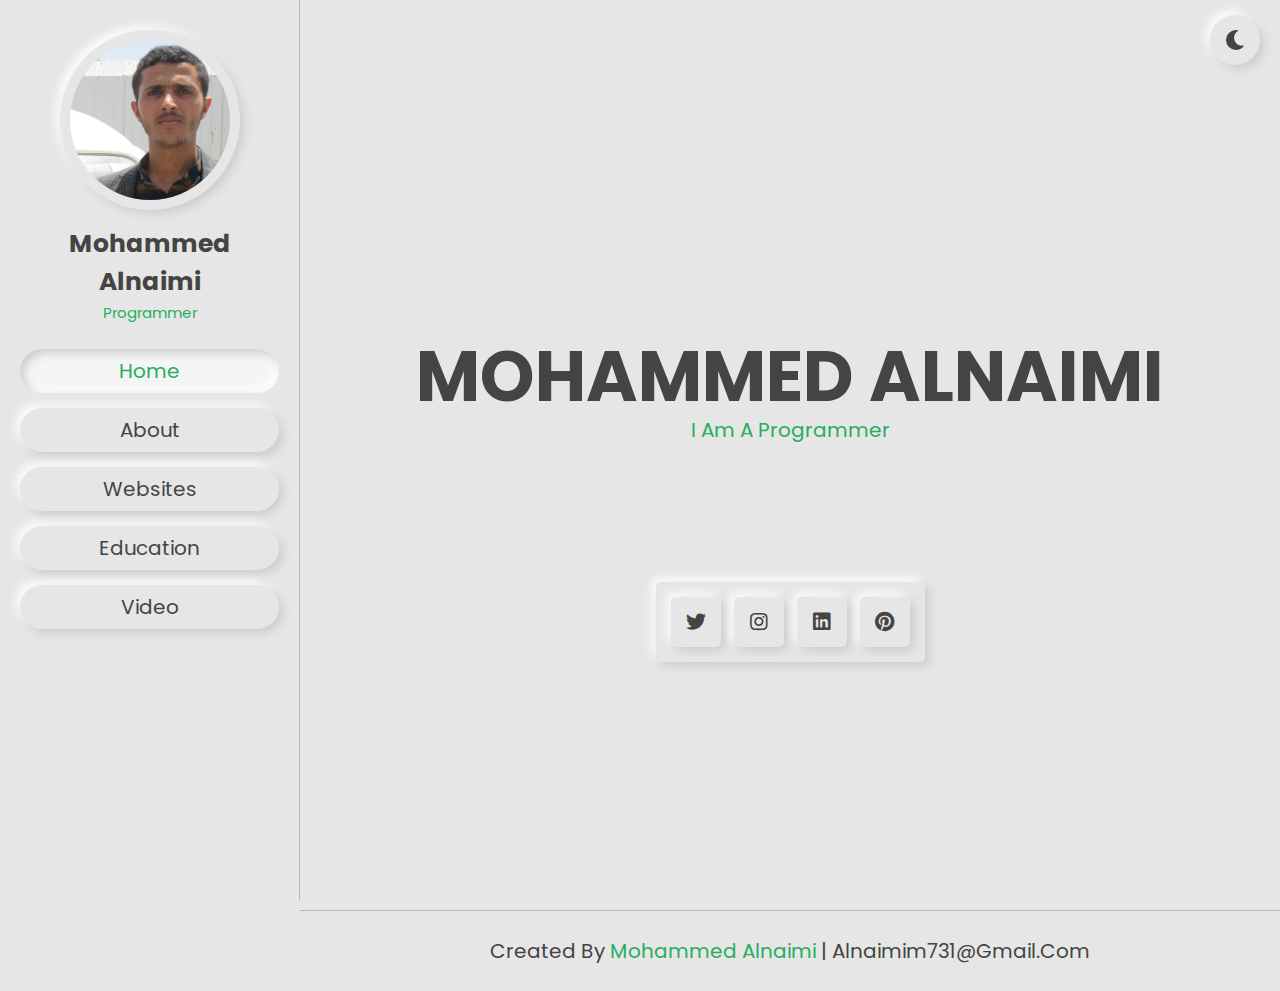
<file: index.html>
<!DOCTYPE html>
<html lang="en">

<head>
    <meta charset="UTF-8">
    <meta http-equiv="X-UA-Compatible" content="IE=edge">
    <meta name="viewport" content="width=device-width, initial-scale=1.0">
    <title>Home page</title>

    <!-- font awesome cdn link  -->
    <link rel="stylesheet" href="https://cdnjs.cloudflare.com/ajax/libs/font-awesome/5.15.4/css/all.min.css">

    <!-- custom css file link  -->
    <link rel="stylesheet" href="css/style.css">

    <!--  about file link  -->
    <link rel="stylesheet" href="D:\www\project - Copy\about.html">
    <!--  services file link  -->
    <link rel="stylesheet" href="websites.html">
    <!--  Education file link  -->
    <link rel="stylesheet" href="Education.html">
    <link rel="stylesheet" href="video.html">
</head>

<body>

    <!-- header section starts  -->

    <header class="header">

        <div class="user">
            <img src="image/mm.jpg" alt="">
            <h3>Mohammed Alnaimi</h3>
            <p>Programmer</p>
        </div>

        <nav class="navbar">
            <a class="active" href="index.html">home</a>
            <a href="about.html">about</a>
            <a href="websites.html">websites</a>
            <a href="Education.html">Education</a>
            <a href="video.html">Video</a>
        </nav>

    </header>

    <!-- header section ends -->

    <div id="menu-btn" class="fas fa-bars"></div>

    <!-- theme toggler  -->

    <div id="theme-toggler" class="fas fa-moon"></div>

    <!-- home section starts  -->

    <section class="home" id="home">

        <div class="content">
            <h3>Mohammed Alnaimi</h3>
            <p>I am a Programmer</p>
        </div><br><br>

        <div class="share">
            <a href="#" class="fab fa-twitter"></a>
            <a href="#" class="fab fa-instagram"></a>
            <a href="#" class="fab fa-linkedin"></a>
            <a href="#" class="fab fa-pinterest"></a>
        </div>

    </section>

    <!-- home section ends -->

    <div class="credits"> created by <span>Mohammed Alnaimi</span> | alnaimim731@gmail.com </div>

    <!-- custom js file link  -->
    <script src="js/script.js"></script>

</body>

</html>
</file>
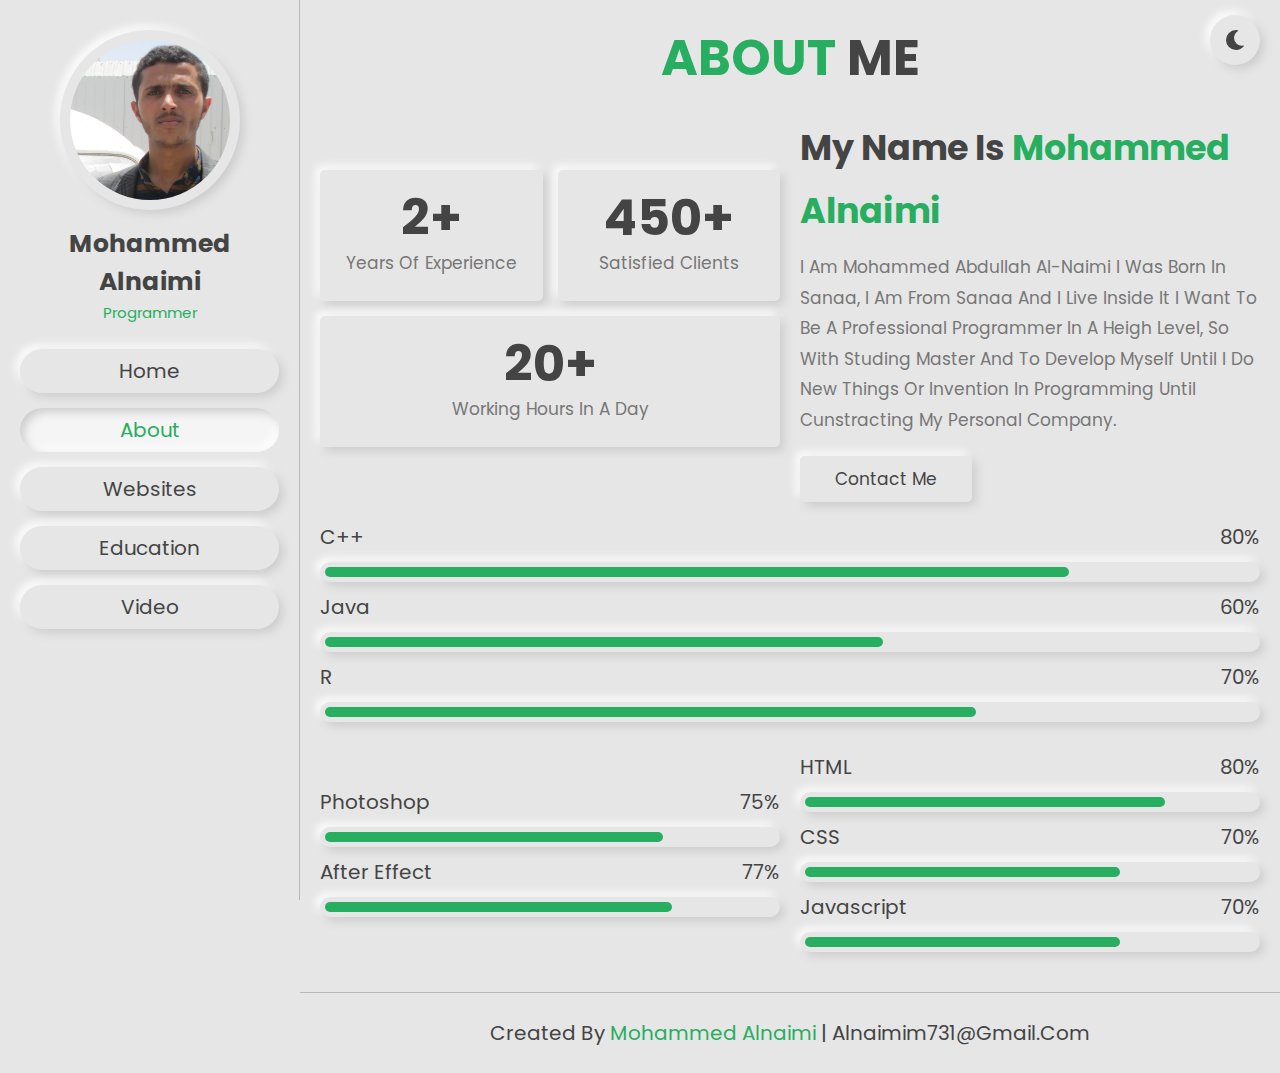
<file: about.html>
<!DOCTYPE html>
<html lang="en">

<head>
    <meta charset="UTF-8">
    <meta http-equiv="X-UA-Compatible" content="IE=edge">
    <meta name="viewport" content="width=device-width, initial-scale=1.0">
    <title>about page</title>

    <!-- font awesome cdn link  -->
    <link rel="stylesheet" href="https://cdnjs.cloudflare.com/ajax/libs/font-awesome/5.15.4/css/all.min.css">

    <!--  css file link  -->
    <link rel="stylesheet" href="css/style.css">
</head>

<body>



    <!-- header section starts  -->

    <header class="header">
        <div class="user">
            <img src="image/mm.jpg" alt="">
            <h3>Mohammed Alnaimi</h3>
            <p>Programmer</p>
        </div>

        <nav class="navbar">
            <a href="index.html">home</a>
            <a class="active" href="about.html">about</a>
            <a href="websites.html">websites</a>
            <a href="Education.html">Education</a>
            <a href="video.html">Video</a>
        </nav>

    </header>

    <!-- header section ends -->

    <div id="menu-btn" class="fas fa-bars"></div>

    <!-- theme toggler  -->

    <div id="theme-toggler" class="fas fa-moon"></div>


    <!-- about section starts  -->

    <section class="about" id="about">

        <h1 class="heading"> <span>about</span> me </h1>

        <div class="row">

            <div class="box-container">
                <div class="box">
                    <h3>2+</h3>
                    <p>years of experience</p>
                </div>
                <div class="box">
                    <h3>450+</h3>
                    <p>satisfied clients</p>
                </div>
                <div class="box">
                    <h3>20+</h3>
                    <p>working hours in a day</p>
                </div>
            </div>

            <div class="content">
                <h3>My name is <span>Mohammed Alnaimi</span></h3>
                <p>I am Mohammed Abdullah Al-naimi I was Born in Sanaa, I am from Sanaa and I live inside it
                    I want to be a professional programmer in a heigh level, so with studing Master and to
                    develop myself until I do new things or invention in programming until cunstracting my personal
                    company.
                </p>
                <a href="contact.html" class="btn">contact me</a>
            </div>

        </div>

        <div class="row">

            <div class="progress">
                <h3> Photoshop <span>75%</span> </h3>
                <div class="bar bar-1-2"><span></span></div>
                <h3> After Effect <span>77%</span> </h3>
                <div class="bar bar-1-3"><span></span></div>
            </div>

            <div class="progress">
                <h3> HTML <span>80%</span> </h3>
                <div class="bar bar-2-1"><span></span></div>
                <h3> CSS <span>70%</span> </h3>
                <div class="bar bar-2-2"><span></span></div>
                <h3> javascript <span>70%</span> </h3>
                <div class="bar bar-2-3"><span></span></div>
            </div>
            <div class="progress">
                <h3> C++ <span>80%</span> </h3>
                <div class="bar bar-3-1"><span></span></div>
                <h3> java <span>60%</span> </h3>
                <div class="bar bar-3-2"><span></span></div>
                <h3> R <span>70%</span> </h3>
                <div class="bar bar-3-3"><span></span></div>
            </div>

        </div>

    </section>

    <!-- about section ends -->
    <div class="credits"> created by <span>Mohammed Alnaimi</span> | alnaimim731@gmail.com </div>
    <script src="js/script.js"></script>

</body>

</html>
</file>
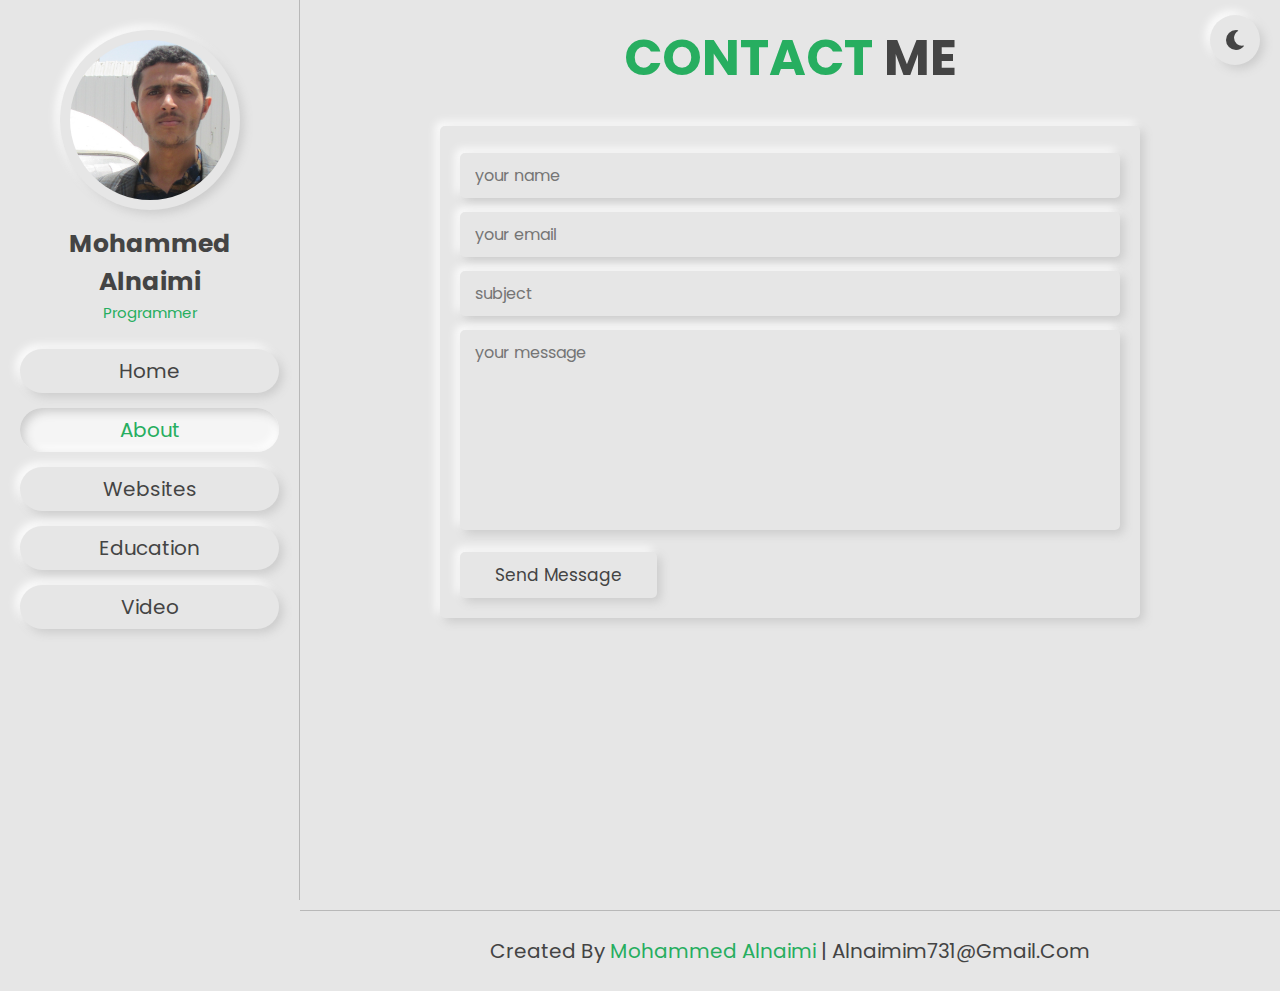
<file: contact.html>
<!DOCTYPE html>
<html lang="en">

<head>
    <meta charset="UTF-8">
    <meta http-equiv="X-UA-Compatible" content="IE=edge">
    <meta name="viewport" content="width=device-width, initial-scale=1.0">
    <title>Contact Page</title>

    <!-- font awesome cdn link  -->
    <link rel="stylesheet" href="https://cdnjs.cloudflare.com/ajax/libs/font-awesome/5.15.4/css/all.min.css">

    <!-- custom css file link  -->
    <link rel="stylesheet" href="css/style.css">
</head>

<body>

    <!-- header section starts  -->

    <header class="header">

        <div class="user">
            <img src="image/mm.jpg" alt="">
            <h3>Mohammed Alnaimi</h3>
            <p>Programmer</p>
        </div>

        <nav class="navbar">
            <a href="home.html">home</a>
            <a class="active" href="about.html">about</a>
            <a href="websites.html">websites</a>
            <a href="Education.html">Education</a>
            <a href="video.html">Video</a>
        </nav>

    </header>

    <!-- header section ends -->

    <div id="menu-btn" class="fas fa-bars"></div>

    <!-- theme toggler  -->

    <div id="theme-toggler" class="fas fa-moon"></div>


    <!-- contact section starts -->

    <section class="contact" id="contact">

        <h1 class="heading"> <span>contact</span> me </h1>

        <form action="">
            <input type="text" placeholder="your name" class="box" required>
            <input type="email" placeholder="your email" class="box" required>
            <input type="text" placeholder="subject" class="box" required>
            <textarea name="" class="box" placeholder="your message" id="" cols="30" rows="10"></textarea>
            <input type="submit" value="send message" class="btn">
        </form>

    </section>

    <!-- contact section ends -->
    <div class="credits"> created by <span>Mohammed Alnaimi</span> | alnaimim731@gmail.com </div>
    <script src="js/script.js"></script>

</body>

</html>
</file>
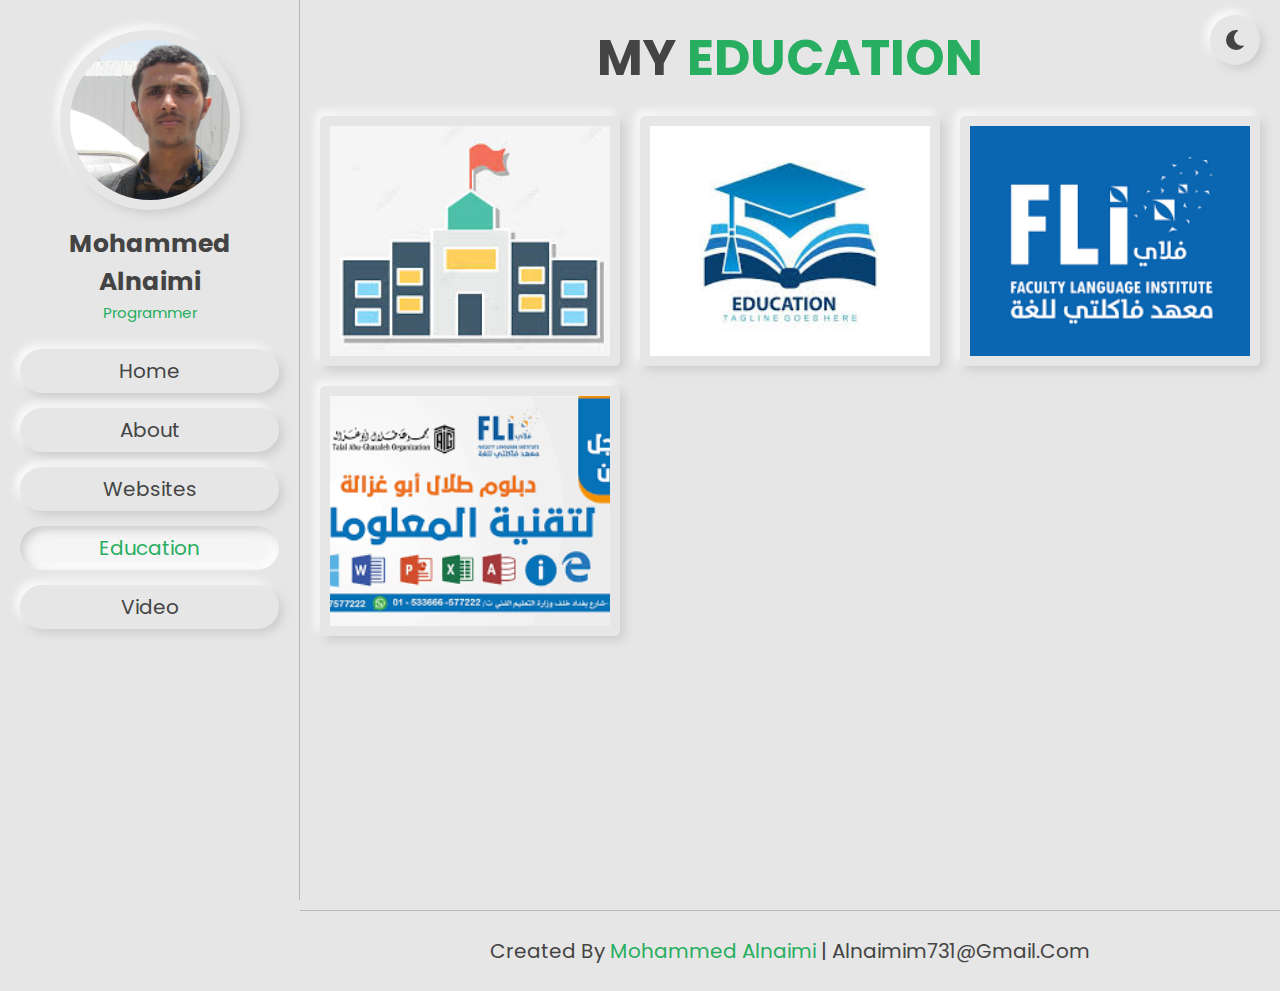
<file: Education.html>
<!DOCTYPE html>
<html lang="en">

<head>
    <meta charset="UTF-8">
    <meta http-equiv="X-UA-Compatible" content="IE=edge">
    <meta name="viewport" content="width=device-width, initial-scale=1.0">
    <title>Education Page</title>

    <!-- font awesome cdn link  -->
    <link rel="stylesheet" href="https://cdnjs.cloudflare.com/ajax/libs/font-awesome/5.15.4/css/all.min.css">

    <!-- custom css file link  -->
    <link rel="stylesheet" href="css/style.css">
</head>

<body>

    <!-- header section starts  -->

    <header class="header">

        <div class="user">
            <img src="image/mm.jpg" alt="">
            <h3>Mohammed Alnaimi</h3>
            <p>Programmer</p>
        </div>

        <nav class="navbar">
            <a href="index.html">home</a>
            <a href="about.html">about</a>
            <a href="websites.html">websites</a>
            <a class="active" href="Education.html">Education</a>
            <a href="video.html">Video</a>
        </nav>

    </header>

    <!-- header section ends -->

    <div id="menu-btn" class="fas fa-bars"></div>

    <!-- theme toggler  -->

    <div id="theme-toggler" class="fas fa-moon"></div>



    <!-- Education section starts  -->

    <section class="Education" id="Education">

        <h1 class="heading"> my <span>Education</span> </h1>

        <div class="box-container">

            <div class="box">
                <img src="image\s.jpg" alt="">
                <div class="content">
                    <p class="write">I studied in Aljeel School from the
                        biggining to the end in Sanaa and I graduated
                        from high school in 2015-2016 and I got (92%)
                        the first one in my school
                    </p>
                </div>
            </div>

            <div class="box">
                <img src="image/university.jpg" alt="">
                <div class="content">
                    <p class="write">I Entered to the university in
                        2020-2021 to
                        study Information Technology until now </p>
                </div>
            </div>

            <div class="box">
                <img src="image/institute.png" alt="">
                <div class="content">
                    <p class="write">I studied English in Fly institute in 2018 ,
                        for one Year and I stopped in level 5 </p>
                </div>
            </div>

            <div class="box">
                <img src="image/ICDL.png" alt="">
                <div class="content">
                    <p class="write">I got a certificate for ICDL Term in 2019 from
                        Fly institute </p>
                </div>
            </div>

        </div>

    </section>

    <!-- Education section ends -->
    <div class="credits"> created by <span>Mohammed Alnaimi</span> | alnaimim731@gmail.com </div>
    <script src="js/script.js"></script>
</body>

</html>
</file>
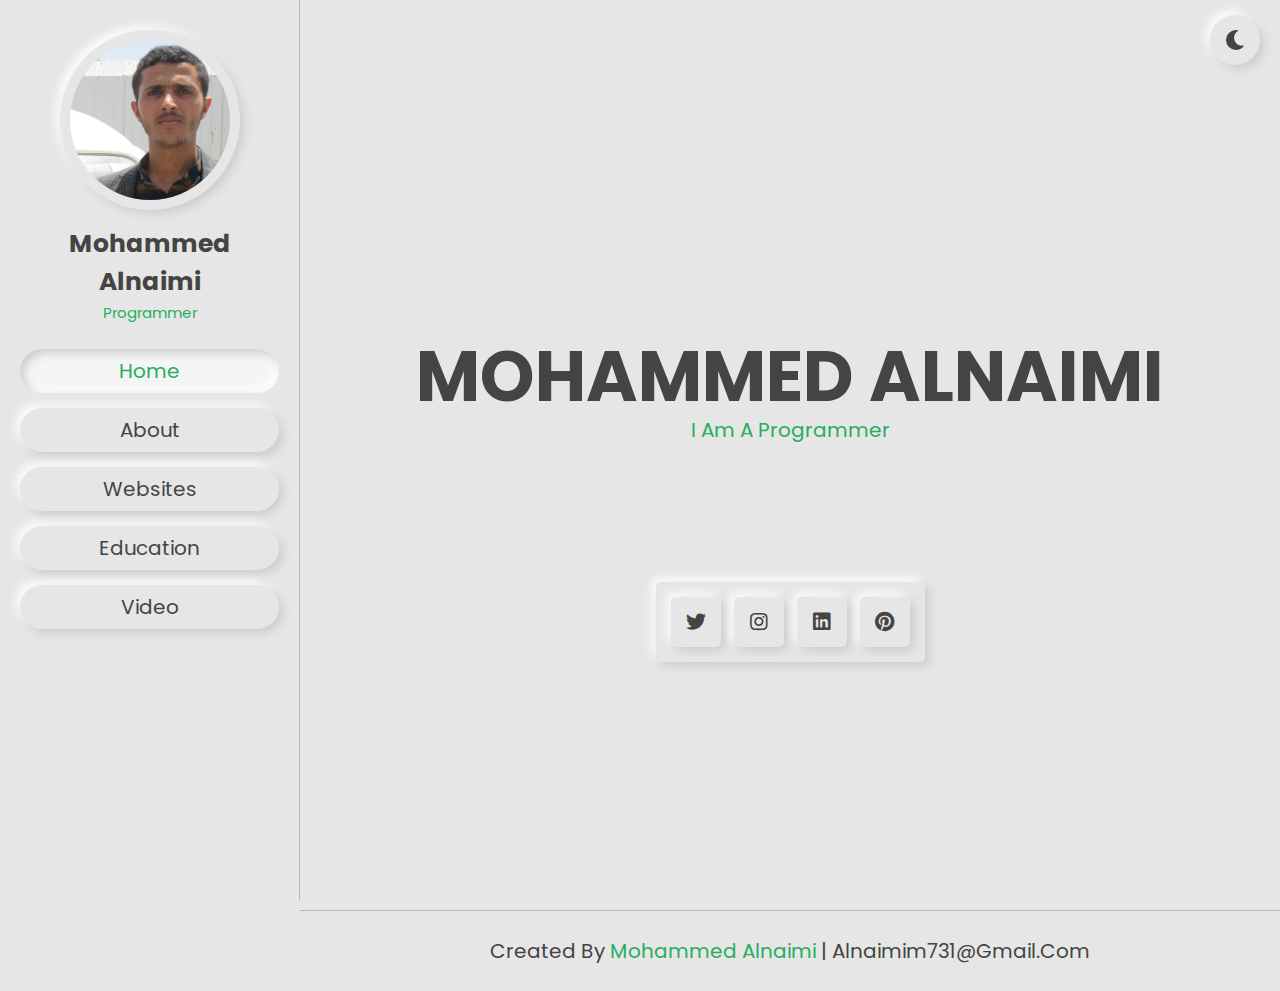
<file: home.html>
<!DOCTYPE html>
<html lang="en">

<head>
    <meta charset="UTF-8">
    <meta http-equiv="X-UA-Compatible" content="IE=edge">
    <meta name="viewport" content="width=device-width, initial-scale=1.0">
    <title>Home page</title>

    <!-- font awesome cdn link  -->
    <link rel="stylesheet" href="https://cdnjs.cloudflare.com/ajax/libs/font-awesome/5.15.4/css/all.min.css">

    <!-- custom css file link  -->
    <link rel="stylesheet" href="css/style.css">

    <!--  about file link  -->
    <link rel="stylesheet" href="D:\www\project - Copy\about.html">
    <!--  services file link  -->
    <link rel="stylesheet" href="websites.html">
    <!--  Education file link  -->
    <link rel="stylesheet" href="Education.html">
    <link rel="stylesheet" href="video.html">
</head>

<body>

    <!-- header section starts  -->

    <header class="header">

        <div class="user">
            <img src="image/mm.jpg" alt="">
            <h3>Mohammed Alnaimi</h3>
            <p>Programmer</p>
        </div>

        <nav class="navbar">
            <a class="active" href="home.html">home</a>
            <a href="about.html">about</a>
            <a href="websites.html">websites</a>
            <a href="Education.html">Education</a>
            <a href="video.html">Video</a>
        </nav>

    </header>

    <!-- header section ends -->

    <div id="menu-btn" class="fas fa-bars"></div>

    <!-- theme toggler  -->

    <div id="theme-toggler" class="fas fa-moon"></div>

    <!-- home section starts  -->

    <section class="home" id="home">

        <div class="content">
            <h3>Mohammed Alnaimi</h3>
            <p>I am a Programmer</p>
        </div><br><br>

        <div class="share">
            <a href="#" class="fab fa-twitter"></a>
            <a href="#" class="fab fa-instagram"></a>
            <a href="#" class="fab fa-linkedin"></a>
            <a href="#" class="fab fa-pinterest"></a>
        </div>

    </section>

    <!-- home section ends -->

    <div class="credits"> created by <span>Mohammed Alnaimi</span> | alnaimim731@gmail.com </div>

    <!-- custom js file link  -->
    <script src="js/script.js"></script>

</body>

</html>
</file>
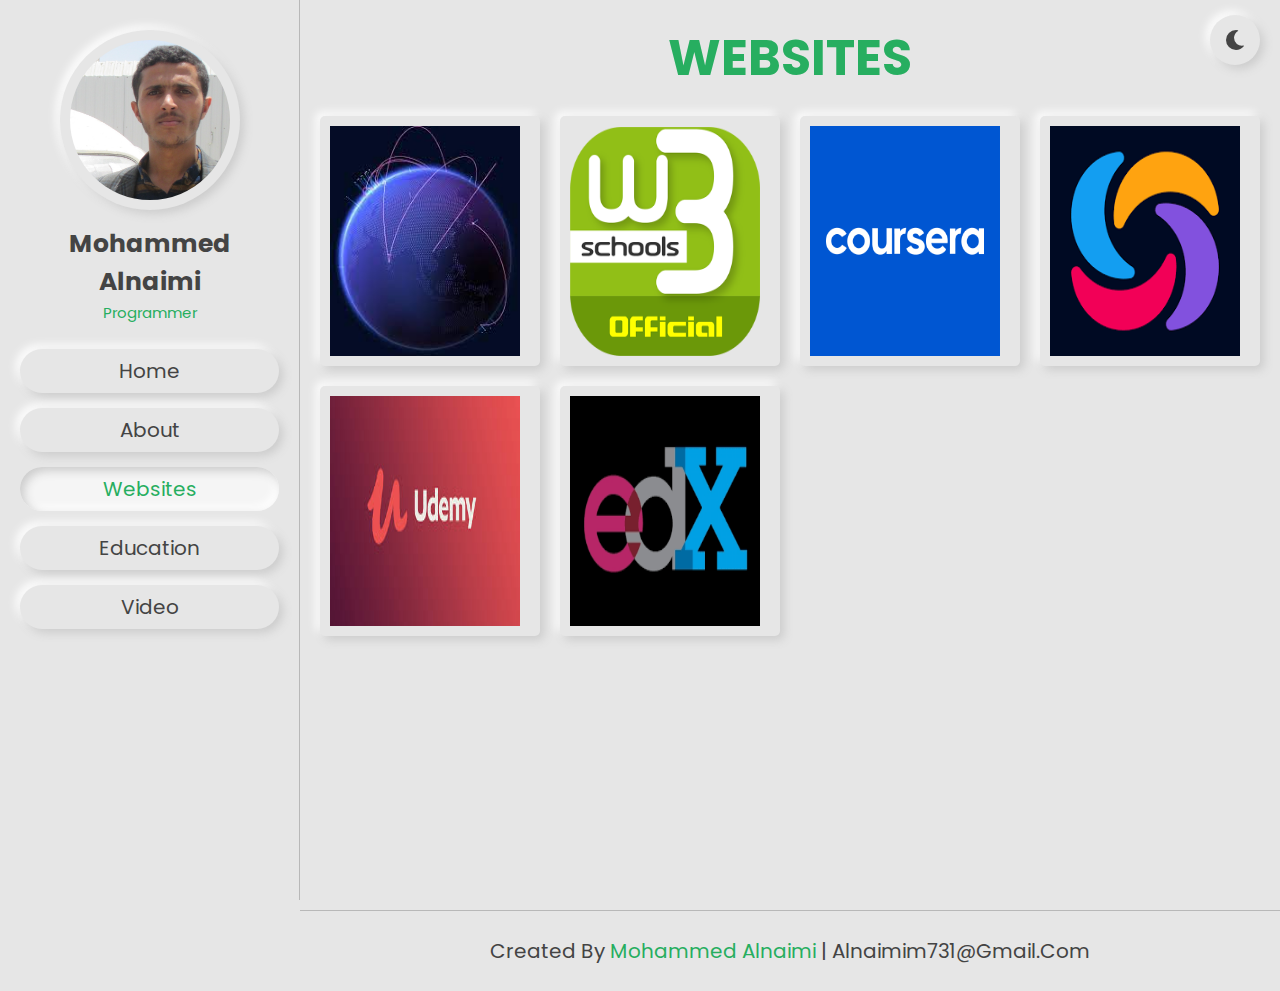
<file: websites.html>
<!DOCTYPE html>
<html lang="en">

<head>
    <meta charset="UTF-8">
    <meta http-equiv="X-UA-Compatible" content="IE=edge">
    <meta name="viewport" content="width=device-width, initial-scale=1.0">
    <title>Websites Page</title>

    <!-- font awesome cdn link  -->
    <link rel="stylesheet" href="https://cdnjs.cloudflare.com/ajax/libs/font-awesome/5.15.4/css/all.min.css">

    <!-- custom css file link  -->
    <link rel="stylesheet" href="css/style.css">

</head>

<body>

    <!-- header section starts  -->

    <header class="header">

        <div class="user">
            <img src="image/mm.jpg" alt="">
            <h3>Mohammed Alnaimi</h3>
            <p>Programmer</p>
        </div>

        <nav class="navbar">
            <a href="index.html">home</a>
            <a href="about.html">about</a>
            <a class="active" href="websites.html">Websites</a>
            <a href="Education.html">Education</a>
            <a href="video.html">Video</a>
        </nav>

    </header>

    <!-- header section ends -->

    <div id="menu-btn" class="fas fa-bars"></div>

    <!-- theme toggler  -->

    <div id="theme-toggler" class="fas fa-moon"></div>

    <!-- websites section starts  -->

    <section class="photo" id="photo">

        <h1 class="heading"> <span>Websites</span> </h1>

        <div class="box-container">

            <a href="https://github.com/">
                <div class="boxv">
                    <img src="image\g.jpg" alt="" width="190px" height="230px">
                </div>
            </a>

            <a href="https://www.w3schools.com/">
                <div class="boxv">
                    <img src="image/w3.png" alt="" width="190px" height="230px" >
                </div>
            </a>


            <a href="https://www.coursera.org/">
                <div class="boxv">
                    <img src="image\coursera-rebrand-logo-square.png" alt="" width="190px" height="230px">
                </div>
            </a>


            <a href="https://www.sololearn.com/">
                <div class="boxv">
                    <img src="image\solo.png" alt="" width="190px" height="230px">
                </div>
            </a>

            <a href="https://www.udemy.com/">
                <div class="boxv">
                    <img src="image\udemy2.jpg" alt="" width="190px" height="230px">
                </div>
            </a>

            <a href="https://www.edx.org/">
                <div class="boxv">
                    <img src="image\edx.png" alt="" width="190px" height="230px">
                </div>
            </a>
        </div>

    </section>

    <!-- websites section ends -->
    <div class="credits"> created by <span>Mohammed Alnaimi</span> | alnaimim731@gmail.com </div>
    <script src="js/script.js"></script>

</body>

</html>
</file>
<file: css/style.css>
@import url('https://fonts.googleapis.com/css2?family=Poppins:wght@100;200;300;400;500;600;700&display=swap');
:root{
    --green:#27ae60;
    --black:#444;
    --light-color:#777;
    --bg-color:#e6e6e6;
    --border:.1rem solid rgba(0,0,0,.2);
    --box-shadow:.4rem .4rem 1rem #ccc,
                -.4rem -.4rem 1rem #fff;
    --box-shadow-inset:.4rem .4rem 1rem #ccc inset,
                      -.4rem -.4rem 1rem #fff inset;
}

*{
    font-family: 'Poppins', sans-serif;
    margin:0; padding:0;
    box-sizing: border-box;
    outline: none; border:none;
    text-decoration: none;
    text-transform: capitalize;
    transition: .2s linear;
}

html{
    font-size: 62.5%;
    overflow-x: hidden;
    scroll-behavior: smooth;
}

body{
    background: var(--bg-color);
    padding-left: 30rem;
}

body.active{
    --black:#fff;
    --light-color:#ddd;
    --bg-color:#222;
    --border:.1rem solid rgba(0,0,0,.4);
    --box-shadow:.4rem .4rem 1rem #111,
                -.4rem -.4rem 1rem #333;
    --box-shadow-inset:.4rem .4rem 1rem #111 inset,
                      -.4rem -.4rem 1rem #333 inset;
}

section{
    min-height: 100vh;
    padding:2rem;
}

.btn{
    margin-top: 1rem;
    display: inline-block;
    padding:1rem 3.5rem;
    border-radius: .5rem;
    font-size: 1.7rem;
    cursor: pointer;
    background: none;
    color:var(--black);
    box-shadow: var(--box-shadow);
}

.btn:hover{
    box-shadow: var(--box-shadow-inset);
    color:var(--green);
}

.heading{
    text-align: center;
    font-size: 5rem;
    color:var(--black);
    text-transform: uppercase;
    padding-bottom: 2rem;
}

.heading span{
    color:var(--green);
    text-transform: uppercase;
}

.header{
    position: fixed;
    top:0; left: 0;
    z-index: 999;
    background: var(--bg-color);
    width: 30rem;
    border-right: var(--border);
    height: 100%;
    padding:2rem;
    text-align: center;
}

.header .user img{
    margin:1rem 0;
    border:1rem solid transparent;
    border-radius: 50%;
    height: 18rem;
    width: 18rem;
    box-shadow: var(--box-shadow);
}

.header .user h3{
    color:var(--black);
    font-size: 2.5rem;
}

.header .user p{
    color:var(--green);
    font-size: 1.5rem;
}

.header .navbar{
    padding-top: 1rem;

}

.header .navbar a{
    display: block;
    margin:1.5rem 0;
    padding:.7rem;
    border-radius: 5rem;
    font-size: 2rem;
    box-shadow: var(--box-shadow);
    color:var(--black);
}

.header .navbar a:hover,
.header .navbar a.active{
    box-shadow: var(--box-shadow-inset);
    color: var(--green);
    background-color: whitesmoke;
}

 #menu-btn{ 
    position: fixed;
    top:1.5rem; left: 2rem; 
    z-index: 1000;
    height: 5rem;
    width: 5rem;
    line-height: 5rem;
    border-radius: 50%;
    font-size: 2rem;
    cursor: pointer;
    box-shadow: var(--box-shadow);
    text-align: center;
    color:var(--black);
    background: var(--bg-color);
    display: none;
}

#menu-btn:hover{
    color:var(--green);
    box-shadow: var(--box-shadow-inset);
}

#theme-toggler{
    position: fixed;
    top:1.5rem; right: 2rem;
    z-index: 1000;
    height: 5rem;
    width: 5rem;
    line-height: 5rem;
    border-radius: 50%;
    font-size: 2rem;
    cursor: pointer;
    box-shadow: var(--box-shadow);
    text-align: center;
    color:var(--black);
    background: var(--bg-color);
}

#theme-toggler:hover{
    color:var(--green);
    box-shadow: var(--box-shadow-inset);
}

.home{
    display: flex;
    flex-flow: column;
    align-items: center;
    justify-content: center;
    text-align: center;
}

.home .content h3{
    font-size: 7rem;
    color:var(--black);
    line-height: 1.1;
    text-transform: uppercase;
}

.home .content p{
    font-size: 2rem;
    color:var(--green);
    padding-bottom: .5rem;
}

.home .share{
    position: relative;
    top: 10rem;
border-radius: .5rem;
box-shadow: var(--box-shadow);
    padding:1rem;
}

.home .share a{
    height: 5rem;
    width: 5rem;
    line-height: 5rem;
    box-shadow: var(--box-shadow);
    margin:.5rem;
    font-size: 2rem;
    color:var(--black);
    border-radius: .5rem;
}

.home .share a:hover{
    box-shadow: var(--box-shadow-inset);
    color:var(--green);
}

.about .row{
    display: flex;
    align-items: center;
    flex-wrap: wrap-reverse;
    gap:2rem;
}

.about .row .box-container{
    flex:1 1 40rem;
    display: flex;
    gap:1.5rem;
    flex-wrap: wrap;
}

.about .row .box-container .box{
    flex:1 1 18rem;
    text-align: center;
    padding:2rem;
    border-radius: .5rem;
    box-shadow: var(--box-shadow);
}

.about .row .box-container .box h3{
    font-size: 5rem;
    color:var(--black);
    line-height: 1.1;
}

.about .row .box-container .box p{
    font-size: 1.7rem;
    color:var(--light-color);
    padding:.5rem 0;
}

.about .row .content{
    flex:1 1 40rem;
}

.about .row .content h3{
    font-size: 3.5rem;
    color:var(--black);
    line-height: 1.8;
}

.about .row .content h3 span{
    color:var(--green);
}

.about .row .content p{
    font-size: 1.7rem;
    color:var(--light-color);
    line-height: 1.8;
    padding:1rem 0;
}

.about .row:nth-child(3){
    padding-top: 2rem;
}

.about .row .progress{
    flex:1 1 40rem;
}

.about .row .progress h3{
    color:var(--black);
    font-weight: normal;
    font-size: 2rem;
    display: flex;
    align-items: center;
    justify-content: space-between;
}

.about .row .progress .bar{
    box-shadow: var(--box-shadow);
    border-radius: 5rem;
    height:2rem;
    padding:.5rem;
    margin:1rem 0;
}

.about .row .progress .bar span{
    display: block;
    height: 100%;
    background: var(--green);
    border-radius: 5rem;
}

/* .about .row .progress .bar-1-1 span{
    width: 90%;
} */

.about .row .progress .bar-1-2 span{
    width: 75%;
}

.about .row .progress .bar-1-3 span{
    width: 77%;
}

.about .row .progress .bar-2-1 span{
    width: 80%;
}

.about .row .progress .bar-2-2 span{
    width: 70%;
}

.about .row .progress .bar-2-3 span{
    width: 70%;
}
.about .row .progress .bar-3-1 span{
    width: 80%;
}
.about .row .progress .bar-3-2 span{
    width: 60%;
}
.about .row .progress .bar-3-3 span{
    width: 70%;
}
.Education .box-container{
    display: grid;
    grid-template-columns: repeat(auto-fit, minmax(27rem, 1fr));
    gap:2rem;
}

.Education .box-container .box{
    height: 25rem;
    border-radius: .5rem;
    overflow:hidden;
    box-shadow: var(--box-shadow);
    position: relative;
    border:1rem solid transparent;
}

.Education .box-container .box img{
    height: 100%;
    width: 100%;
    object-fit: cover;
}

.Education .box-container .box .content{
    position: absolute;
    top:0; left: 0;
    height: 100%;
    width: 100%;
    background: var(--bg-color);
    display: grid;
    place-items: center;
    transform: scale(0);
}

.Education .box-container .box:hover .content{
    transform: scale(1);
}

.Education .box-container .box .content h3{
    font-size: 2.5rem;
    color:var(--black);
    text-transform: uppercase;
    transform: translateY(-5rem);
    opacity: 0;
    transition-delay: .3s;
}

.Education .box-container .box:hover .content h3{
    transform: translateY(0rem);
    opacity: 1;
}


 .video .box-container{
    display: grid;
    grid-template-columns: repeat(auto-fit, minmax(27rem, 1fr));
    gap:2rem;
}


.video .box-container .boxv{
    height: 37rem;
    border-radius: .5rem;
    overflow:hidden;
    box-shadow: var(--box-shadow);
    position: relative;
    border:1rem solid transparent;
}

.photo .box-container{
    display: grid;
    grid-template-columns: repeat(auto-fit, minmax(20rem, 1fr));
    gap:2rem;
}


.photo .box-container .boxv{
    height: 25rem;
    border-radius: .5rem;
    overflow:hidden;
    box-shadow: var(--box-shadow);
    position: relative;
    border:1rem solid transparent;
}

.video .box-container .boxv{
    height: 20rem;
    border-radius: .5rem;
    overflow:hidden;
    box-shadow: var(--box-shadow);
    position: relative;
    border:1rem solid transparent;
}

.write{
    color: blueviolet;
    font-size: medium;
    
}
.contact form{
    margin:1rem auto;
    max-width: 70rem;
    border-radius: .5rem;
    box-shadow: var(--box-shadow);
    padding:2rem;
}

.contact form .box{
    padding:1rem 1.5rem;
    width:100%;
    background: none;
    color:var(--black);
    font-size: 1.6rem;
    text-transform: none;
    margin:.7rem 0;
    box-shadow: var(--box-shadow);
    border-radius: .5rem;
}

.contact form textarea{
    height: 20rem;
    resize: none;
}

.contact form .box:focus{
    box-shadow: var(--box-shadow-inset);
}

.credits{
    font-size: 2rem;
    text-align: center;
    padding:2.5rem 1rem;
    margin-top: 1rem;
    border-top: var(--border);
    color:var(--black);
}

.credits span{
    color: var(--green);
}
/* media queries  */

@media (max-width:991px){

    html{
        font-size: 55%;
    }

    body{
        padding-left: 0;
    }

    .header{
        left:-110%;
    }

    .header.active{
        left:0%;
        transition: .4s linear;
    }

    #menu-btn{
        display: initial;
    }

}

@media (max-width:450px){

    html{
        font-size: 50%;
    }

    .header{
        width:100%;
        border-right: 0;
    }

}
.dark{
    background-color: #27ae60;
    color: #ddd;
}
</file>
